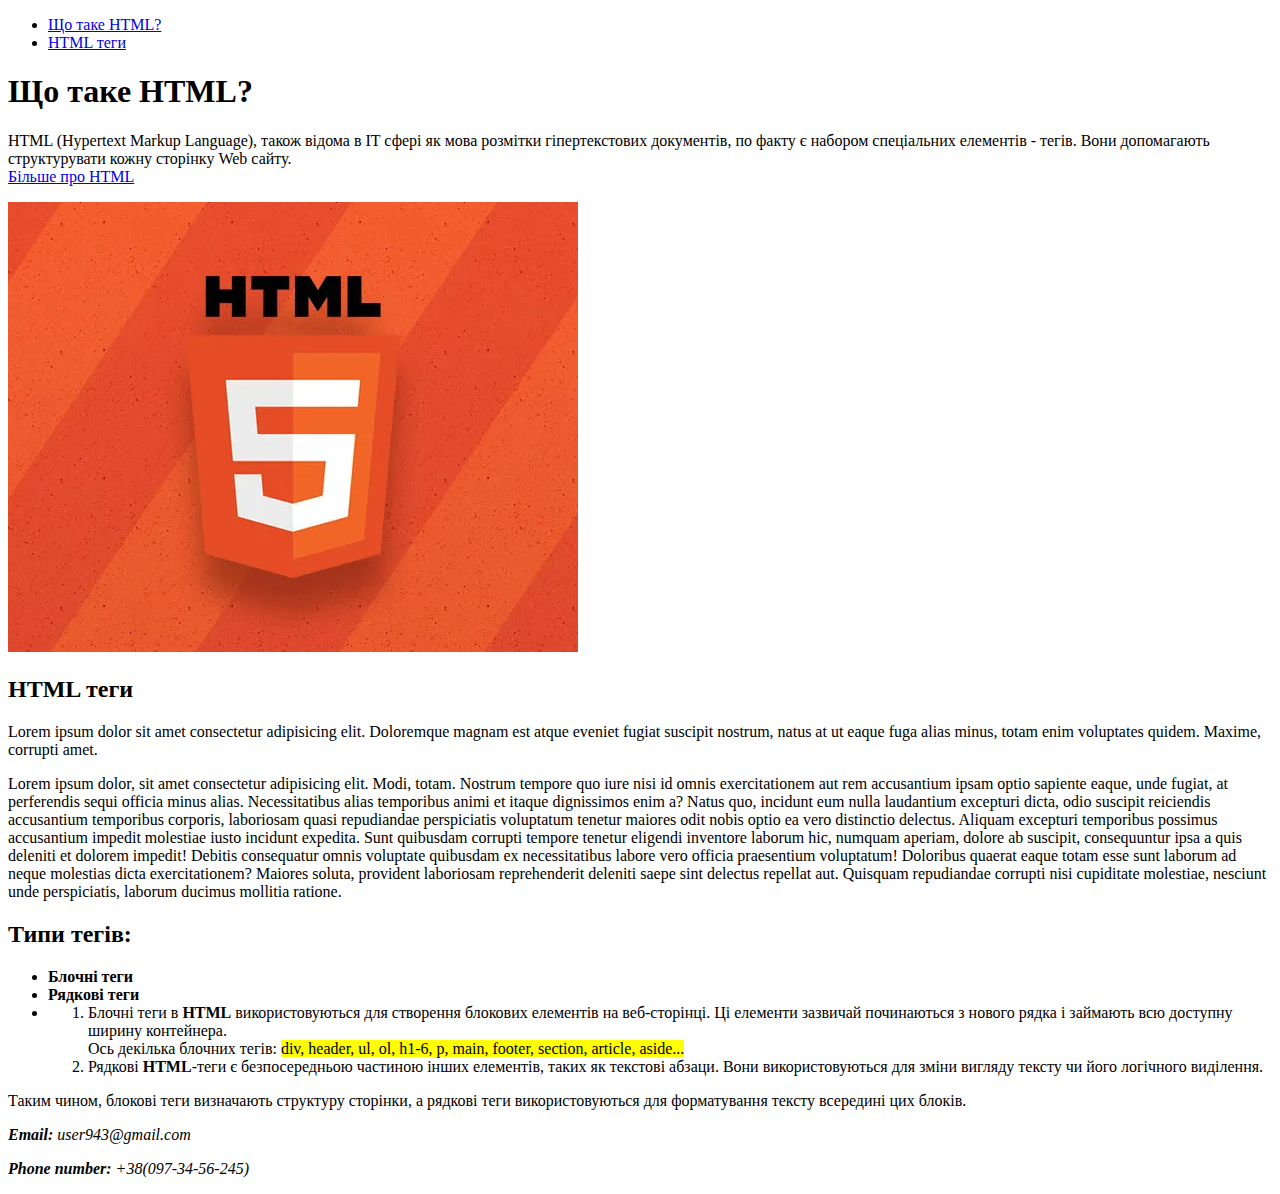
<file: lesson2/index.html>
<!DOCTYPE html>
<html lang="en">

<head>
    <meta charset="UTF-8">
    <meta name="viewport" content="width=device-width, initial-scale=1.0">
    <title>lesson2</title>
</head>

<body>
    <header>
        <nav>
            <ul>
                <li><a href="#about-language">Що таке HTML?</a></li>
                <li><a href="#html-tags">HTML теги</a></li>
            </ul>
        </nav>
    </header>
    <main>
        <div id="about-language">
            <h1 class="hero-heading">Що таке HTML?</h1>
            <p class="text">HTML (Hypertext Markup Language), також відома в IT сфері як мова розмітки гіпертекстових
                документів, по
                факту є набором спеціальних елементів - тегів. Вони допомагають структурувати кожну сторінку Web сайту.
                <br><a target="_blank" href="https://developer.mozilla.org/en-US/docs/Learn/HTML">Більше про HTML</a>
            </p>
            <img src="images/html.jpeg" alt="html image">
        </div>
        <div id="html-tags">
            <h2 class="secondary-heading">HTML теги</h2>
            <p class="text">Lorem ipsum dolor sit amet consectetur adipisicing elit. Doloremque magnam est atque eveniet
                fugiat
                suscipit nostrum, natus at ut eaque fuga alias minus, totam enim voluptates quidem. Maxime, corrupti
                amet.
            </p>
            <p class="text">Lorem ipsum dolor, sit amet consectetur adipisicing elit. Modi, totam. Nostrum tempore quo
                iure nisi id
                omnis exercitationem aut rem accusantium ipsam optio sapiente eaque, unde fugiat, at perferendis sequi
                officia minus alias. Necessitatibus alias temporibus animi et itaque dignissimos enim a? Natus quo,
                incidunt eum nulla laudantium excepturi dicta, odio suscipit reiciendis accusantium temporibus corporis,
                laboriosam quasi repudiandae perspiciatis voluptatum tenetur maiores odit nobis optio ea vero distinctio
                delectus. Aliquam excepturi temporibus possimus accusantium impedit molestiae iusto incidunt expedita.
                Sunt quibusdam corrupti tempore tenetur eligendi inventore laborum hic, numquam aperiam, dolore ab
                suscipit, consequuntur ipsa a quis deleniti et dolorem impedit! Debitis consequatur omnis voluptate
                quibusdam ex necessitatibus labore vero officia praesentium voluptatum! Doloribus quaerat eaque totam
                esse sunt laborum ad neque molestias dicta exercitationem? Maiores soluta, provident laboriosam
                reprehenderit deleniti saepe sint delectus repellat aut. Quisquam repudiandae corrupti nisi cupiditate
                molestiae, nesciunt unde perspiciatis, laborum ducimus mollitia ratione.
            </p>
            <h2>Типи тегів:</h2>
            <ul>
                <li><b>Блочні теги</b></li>
                <li><b>Рядкові теги</b></li>
                <li>
                    <ol>
                        <li>Блочні теги в <b>HTML</b> використовуються для створення блокових елементів на веб-сторінці.
                            Ці
                            елементи зазвичай починаються з нового рядка і займають всю доступну ширину контейнера.<br>
                            Ось
                            декілька блочних тегів: <mark>div, header, ul, ol, h1-6, p, main, footer, section,
                                article, aside...</mark> </li>
                        <li>Рядкові <b>HTML</b>-теги є безпосередньою частиною інших елементів, таких як текстові
                            абзаци. Вони
                            використовуються для зміни вигляду тексту чи його логічного виділення.</li>
                    </ol>
                </li>
            </ul>
            <p>Таким чином, блокові теги визначають структуру сторінки, а рядкові теги використовуються для форматування
                тексту всередині цих блоків.</p>
        </div>
    </main>
    <footer>
        <address>
            <p><b>Email:</b> user943@gmail.com</p>
            <p><b>Phone number:</b> +38(097-34-56-245)</p>
        </address>
    </footer>
</body>

</html>
</file>
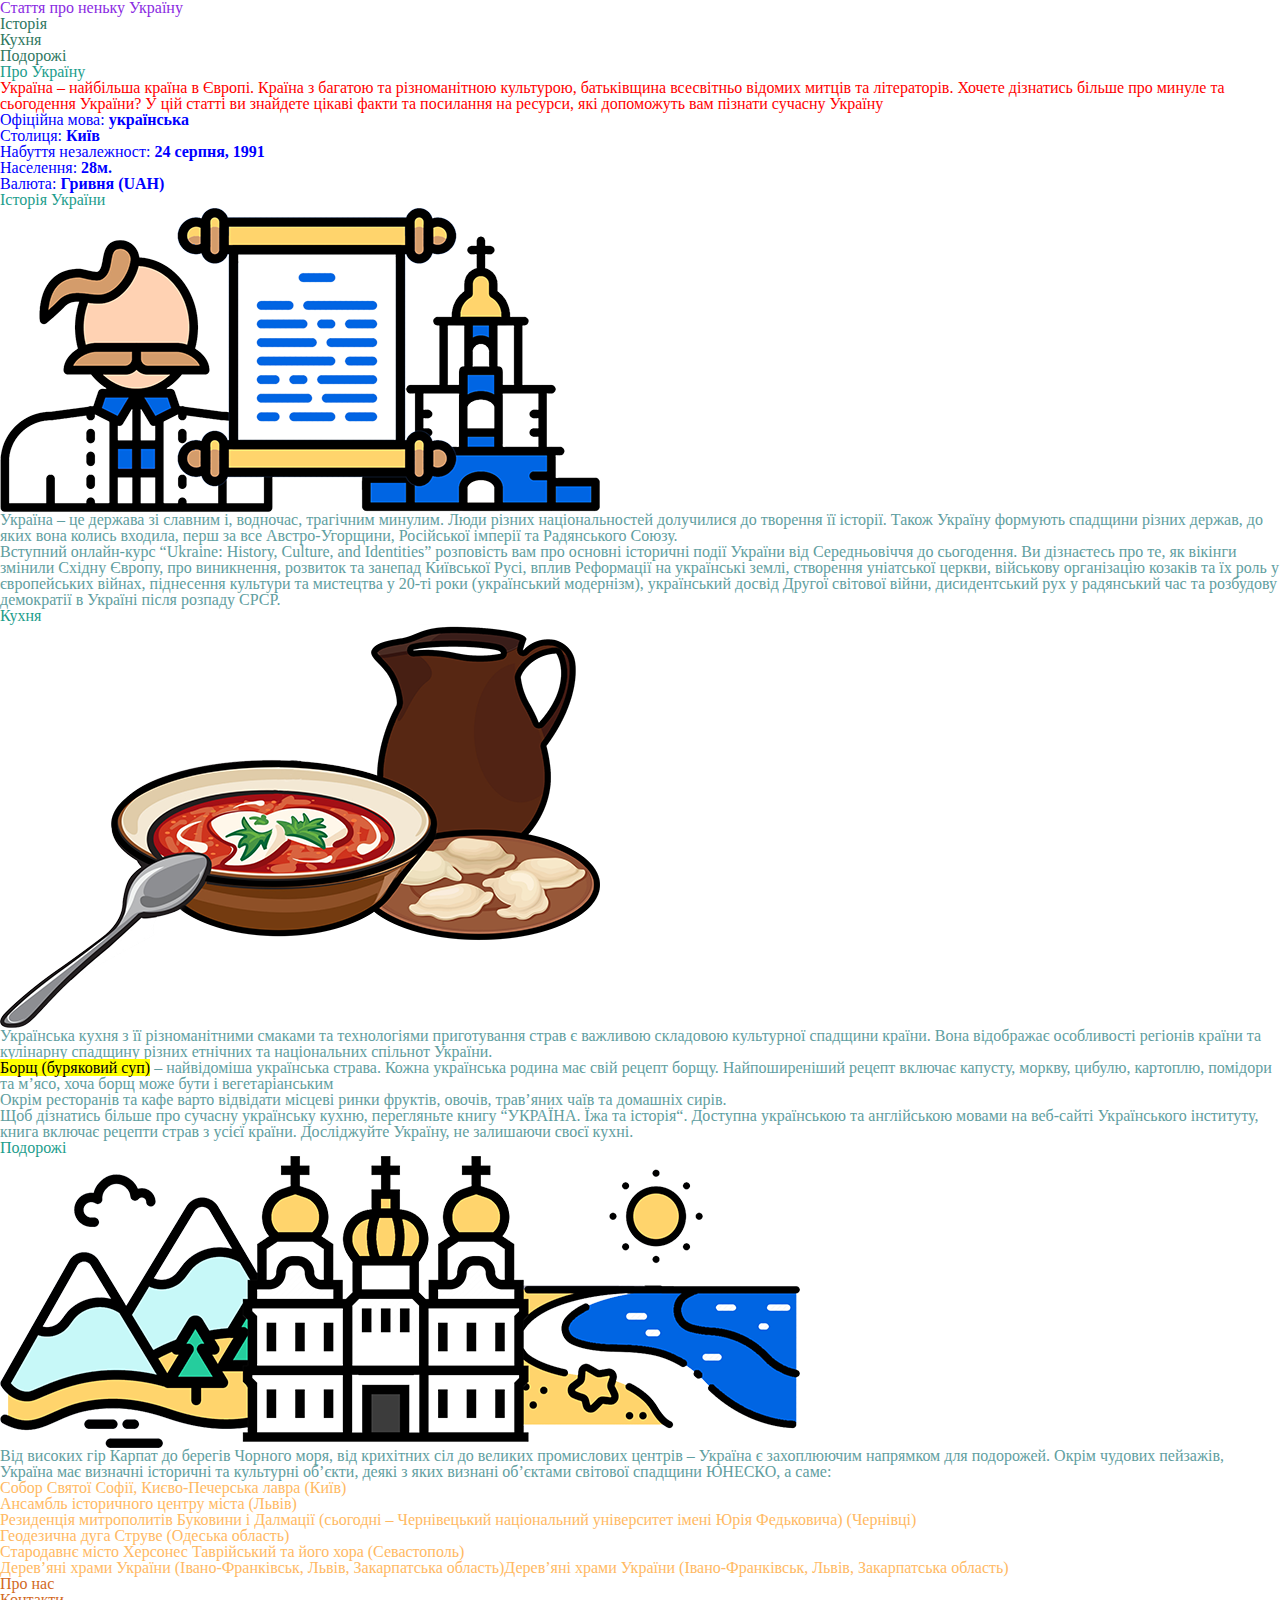
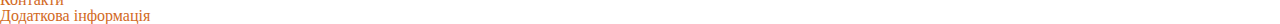
<file: lesson3/index.html>
<!DOCTYPE html>
<html lang="en">
<head>
    <meta charset="UTF-8">
    <meta name="viewport" content="width=device-width, initial-scale=1.0">
    <link rel="stylesheet" href="css/style.css">
    <title>Document</title>
</head>
<body>
    <header>
        <h1 class="hero-title">Стаття про неньку Україну</h1>
        <nav class="navigation">
            <ul>
                <li><a href="#history-section">Історія</a></li>
                <li><a href="#cuisine-section">Кухня</a></li>
                <li><a href="#travelling-section">Подорожі</a></li>
            </ul>
        </nav>
    </header>
    <main id="main">
    <div class="about-section">
        <h2 class="title">Про Україну</h2>
        <p class="main-text">Україна – найбільша країна в Європі. Країна з багатою та різноманітною культурою, батьківщина всесвітньо відомих митців та літераторів. Хочете дізнатись більше про минуле та сьогодення України? У цій статті ви знайдете цікаві факти та посилання на ресурси, які допоможуть вам пізнати сучасну Україну</p>
        <ul class="main-list">
           <li>Офіційна мова: <b>українська</b></li>
           <li>Столиця: <b>Київ</b></li>
           <li>Набуття незалежност: <b>24 серпня, 1991</b></li>
           <li>Населення: <b>28м.</b></li>
           <li>Валюта: <b>Гривня (UAH)</b></li>
        </ul> 
    </div>
    <div class="history-section">
        <h2 class="title">Історія України</h2>
        <img src="images/history.png" alt="зображення про історію України">
        <p>
        Україна – це держава зі славним і, водночас, трагічним минулим. Люди різних національностей долучилися до творення її історії. Також Україну формують спадщини різних держав, до яких вона колись входила, перш за все Австро-Угорщини, Російської імперії та Радянського Союзу.
        </p>
        <p>Вступний онлайн-курс <a href="#">“Ukraine: History, Culture, and Identities”</a> розповість вам про основні історичні події України від Середньовіччя до сьогодення. Ви дізнаєтесь про те, як вікінги змінили Східну Європу, про виникнення, розвиток та занепад Київської Русі, вплив Реформації на українські землі, створення уніатської церкви, військову організацію козаків та їх роль у європейських війнах, піднесення культури та мистецтва у 20-ті роки (український модернізм), український досвід Другої світової війни, дисидентський рух у радянський час та розбудову демократії в Україні після розпаду СРСР.</p>
    </div>
    <div class="cuisine-section">
        <h2 class="title">Кухня</h2>
        <img src="images/cousine.png" alt="зображення української кухні">
        <p>Українська кухня з її різноманітними смаками та технологіями приготування страв є важливою складовою культурної спадщини країни. Вона відображає особливості регіонів країни та кулінарну спадщину різних етнічних та національних спільнот України.</p>
        <p><mark>Борщ (буряковий суп)</mark> – найвідоміша українська страва. Кожна українська родина має свій рецепт борщу. Найпоширеніший рецепт включає капусту, моркву, цибулю, картоплю, помідори та м’ясо, хоча борщ може бути і вегетаріанським</p>
        <p>Окрім ресторанів та кафе варто відвідати місцеві ринки фруктів, овочів, трав’яних чаїв та домашніх сирів.</p>
        <p>Щоб дізнатись більше про сучасну українську кухню, перегляньте книгу <a target="_blank" href="https://ui.org.ua/ukrayina-yizha-ta-istoriya/">“УКРАЇНА. Їжа та історія“</a>. Доступна українською та англійською мовами на веб-сайті Українського інституту, книга включає рецепти страв з усієї країни. Досліджуйте Україну, не залишаючи своєї кухні.</p>
    </div>
    <div class="travelling-section">
        <h2 class="title">Подорожі</h2>
        <img src="images/travel.png" alt="зображення подорожей">
        <p>Від високих гір Карпат до берегів Чорного моря, від крихітних сіл до великих промислових центрів – Україна є захоплюючим напрямком для подорожей. Окрім чудових пейзажів, Україна має визначні історичні та культурні об’єкти, деякі з яких визнані об’єктами світової спадщини ЮНЕСКО, а саме:</p>
        <ul class="list">
            <li>Собор Святої Софії, Києво-Печерська лавра (Київ)</li>
            <li>Ансамбль історичного центру міста (Львів)</li>
            <li>Резиденція митрополитів Буковини і Далмації (сьогодні – Чернівецький національний університет імені Юрія Федьковича) (Чернівці)</li>
            <li>Геодезична дуга Струве (Одеська область)</li>
            <li>Стародавнє місто Херсонес Таврійський та його хора (Севастополь)</li>
            <li>Дерев’яні храми України (Івано-Франківськ, Львів, Закарпатська область)Дерев’яні храми України (Івано-Франківськ, Львів, Закарпатська область)</li>
        </ul>
    </div>
    </main>
    <footer>
        <ul>
            <li><a href="#">Про нас</a></li>
            <li><a href="#">Контакти</a></li>
            <li><a href="#">Додаткова інформація</a></li>
        </ul>
    </footer>
</body>
</html>
</file>
<file: lesson3/css/style.css>
@import url(reset.css);

header > h1.hero-title {
    color: blueviolet;
}

.navigation a {
    color: rgb(48, 119, 95);
}

.about-section ul {
    color: blue;
}

.title {
    color: rgb(28, 157, 140);
}

#main > .about-section .main-text {
    color: red;
}

.about-section ~ div p {
    color: cadetblue;
}

.travelling-section .list {
    color: rgb(255, 185, 99);
}

footer a {
    color: chocolate;
}
</file>
